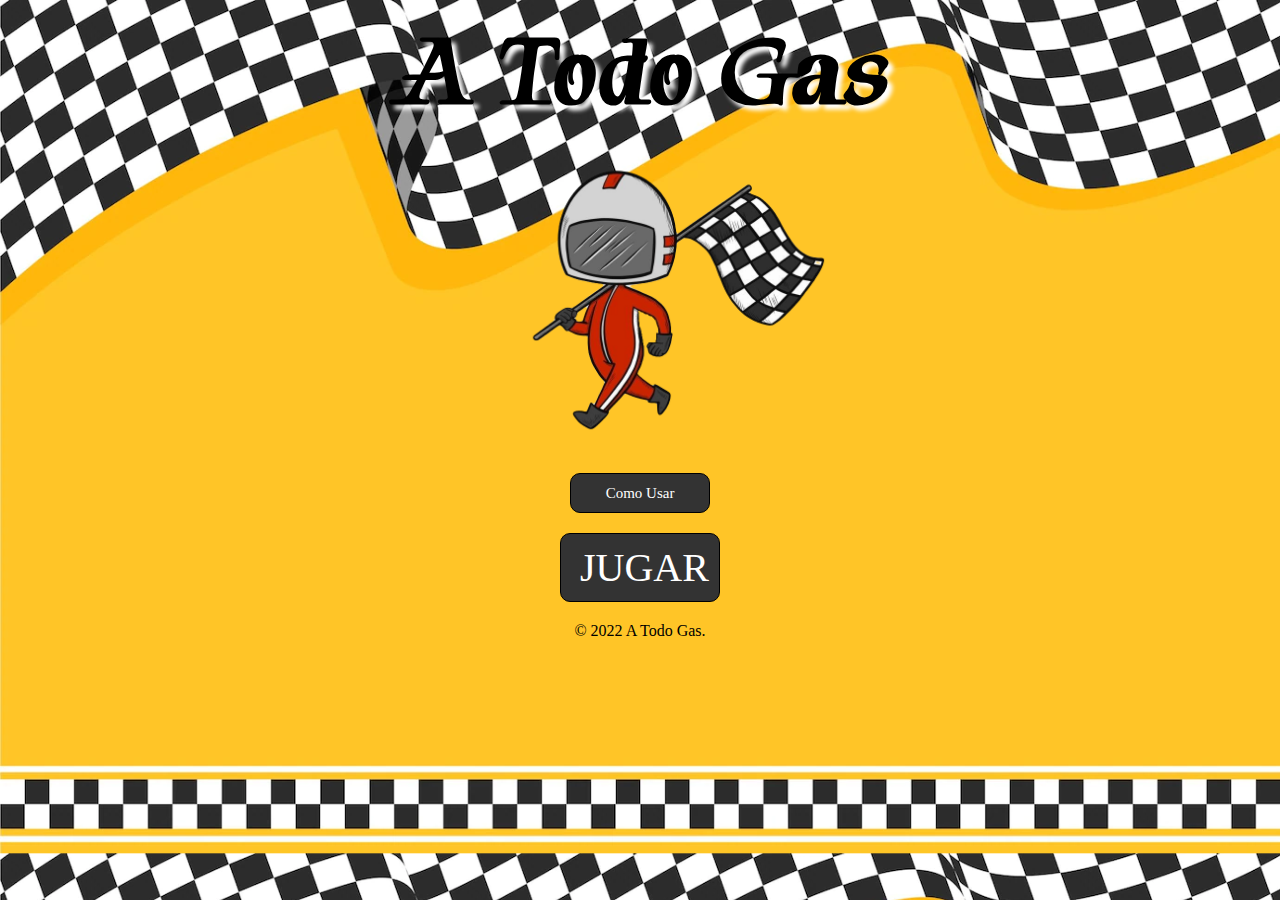
<file: index.html>
<!DOCTYPE html>
<html lang="es">
<head>
    <meta charset="UTF-8">
    <meta content="Barbero Maximo, Fabian Yasmin, Mendez Leonardo" name="Autores">
    <meta content="Parcial 1-lab. de computacion" name="Descripcion">
    <meta content="Html, css, juego, simulador, carreras, autos" name="palabras claves">
    <title>A Todo Gas</title>
    <link rel="icon" type="image/x-icon" href="/imagenes/rayoMc.ico">
    <link rel="preconnect" href="https://fonts.googleapis.com">
    <link rel="preconnect" href="https://fonts.gstatic.com" crossorigin>
    <link rel="stylesheet" href="index.css">
    <link href="https://fonts.googleapis.com/css2?family=Tapestry&display=swap" rel="stylesheet">
    <script type="text/javascript" src="MisFunciones.js"></script>
</head>
<body>

<header>
    <h1>A Todo Gas</h1>
</header>

<main>
        <img alt="Personaje con la bandera" src="Imagenes/Banderin.png">

    <div class="comoUsar">
        <div class="margenEnlace">
            <a id="comoUsar" href="ComoUsar.html" target="_self">Como Usar</a>
        </div>
    </div>
    <div class="jugar">
        <div class="margenEnlace">
            <a id="jugar" href="Jugar.html" target="_self">JUGAR</a>
        </div>
    </div>
</main>

<footer>
    © 2022 A Todo Gas.
</footer>
</body>
</html>
</file>
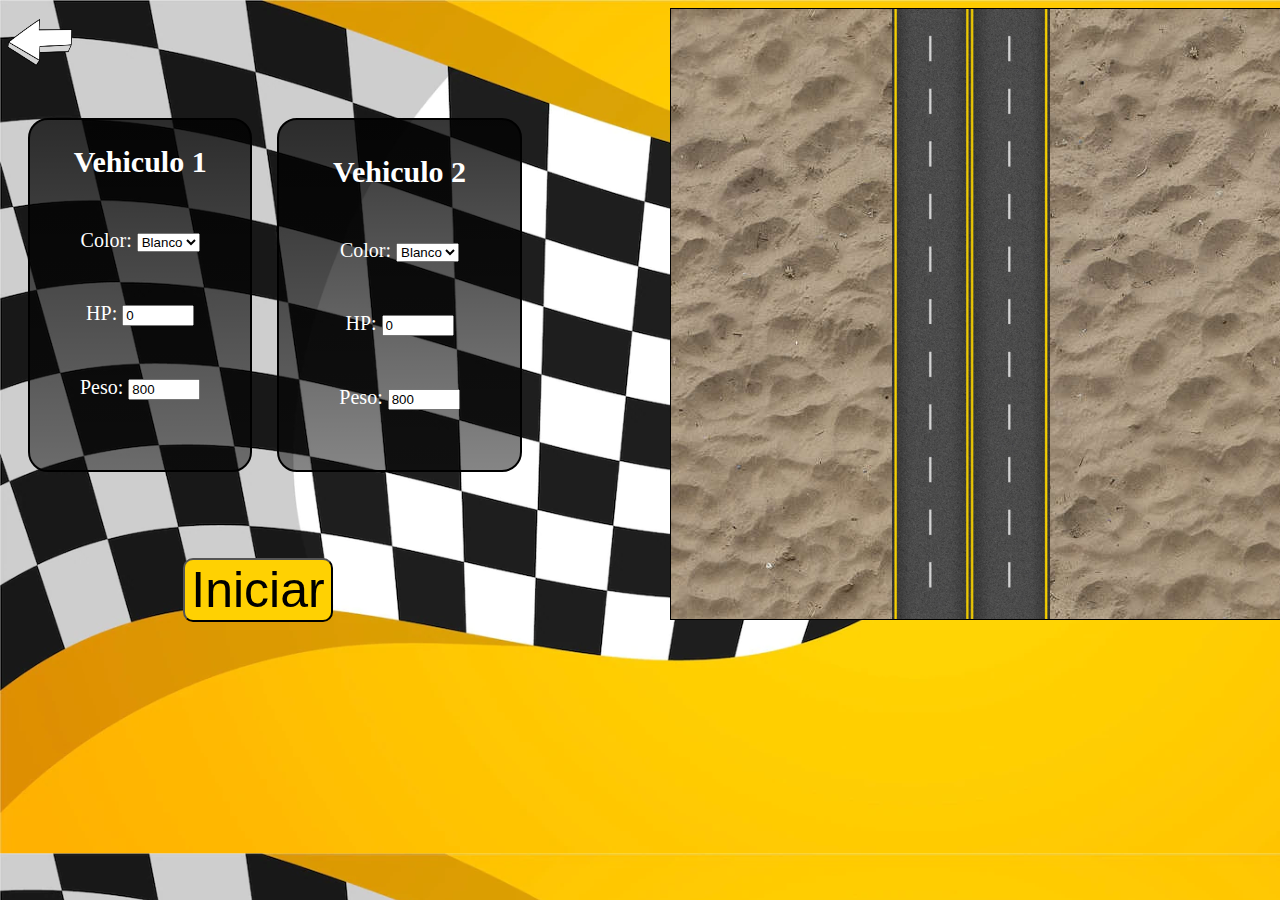
<file: Jugar.html>
<!DOCTYPE html>
<html lang="es">
<head>
    <meta charset="UTF-8">
    <title>JUGAR</title>
    <link rel="icon" type="image/x-icon" href="Imagenes/rayoMc.ico">
    <link rel="stylesheet" href="Jugar.css">
    <script type="text/javascript" src="MisFunciones.js"></script>

</head>
<body>
<div class="volver">
    <a href="index.html" target="_self"><img alt="FlechaVolver" id="volver" src="Imagenes/FlechaVolver.png"></a>
</div>


<div class="conteiner">
    <div class="vehiculo1">
        <form id="Formluario1">
            <h2>Vehiculo 1</h2>
            <div class="vehiculoContent">
                <label for="Colores1">Color: <select id="Colores1" name="color1">
                    <option value="blanco">Blanco</option>
                    <option value="rojo">Rojo</option>
                    <option value="verde">Verde</option>
                    <option value="azul">Azul</option>
                </select></label>
            </div>

            <div class="vehiculoContent">
                <label for="HP1"> HP: <input id="HP1" type="number" name="hp" min="0" max="1000" step="10"
                                             value="0"></label>
            </div>

            <div class="vehiculoContent">
                <label for="Peso1">Peso: <input id="Peso1" type="number" name="peso" min="800" max="2000" step="100"
                                                value="800"></label>
            </div>
        </form>
    </div>

    <div class="vehiculo2">

        <h2>Vehiculo 2</h2>

        <div class="vehiculoContent">
            <label for="Colores2">Color: <select id="Colores2" name="color2">
                <option value="blanco">Blanco</option>
                <option value="rojo">Rojo</option>
                <option value="verde">Verde</option>
                <option value="azul">Azul</option>
            </select></label>
        </div>

        <div class="vehiculoContent">
            <label for="HP2"> HP: <input id="HP2" type="number" name="hp" min="0" max="1000" step="10"
                                         value="0"></label>
        </div>

        <div class="vehiculoContent">
            <label for="Peso2"> Peso: <input id="Peso2" type="number" name="peso" min="800" max="2000" step="100"
                                             value="800"></label>
        </div>

    </div>
</div>

    <div class="iniciar">
        <button type="button" onclick="DibujarAutos();">
            Iniciar
        </button>
    </div>
    <canvas width="1280px" height="720px" id="miCanvas"></canvas>


</body>
</html>
</file>
<file: index.css>
body {
    background-image: url(Imagenes/FondoCarreraIndex.jpg);
    background-size: cover;
}

h1 {
    font-family: 'Tapestry', cursive;
    font-size: 100px;
    color: #000000;
    text-shadow: 5px 5px 4px #ffffff;
    text-align: center;
    margin: 0;
}


#comoUsar {
    font-size: 15px;
    text-decoration: none;
    color: white;
}

#jugar {
    font-size: 40px;
    text-decoration: none;
    color: white;
}

.jugar {
    width: 200px;
    margin: auto;
}

.comoUsar {
    width: 180px;
    margin: auto;
}

.margenEnlace {
    background-color: #333333;
    border: 1px solid black;
    border-radius: 10px;
    text-align: center;
    margin: 20px;
    padding: 10px 19px;
}

img {
    margin-left: 40%;
    max-width: 25%;
    max-height: 5%;
}

a#jugar:hover{
    color: #FFD102;
}

a#comoUsar:hover{
    color: #FFD102;
}

footer {
    text-align: center;
}

ul {
    list-style-type: none;
}

li {
    background-color: #F6E3CA;
    border: #D7C8B6 2px solid;
    float: left;
    margin-right: 10px;
    padding: 0 4px;
}
</file>
<file: Jugar.css>
body{
    background-image: url("Imagenes/fondo-bandera-cuadros.jpg");
    background-size: cover;
}

.conteiner {
    display: flex;
    padding: 10px;
    position: absolute;
    margin-top: 100px;
}

.vehiculo1 {
    margin-left: 10px;
    background-image: linear-gradient(rgba(0, 0, 0, 0.79), rgba(0, 0, 0, 0.48));
    background-size: 356px;
    font-size: 20px;
    color: white;
    border: 2px solid black;
    border-radius: 20px;
    text-align: center;
}

.vehiculo2 {
    margin-left: 25px;
    padding: 10px;
    background-image: linear-gradient(rgba(0, 0, 0, 0.79), rgba(0, 0, 0, 0.48));
    background-size: 356px;
    font-size: 20px;
    color: white;
    border: 2px solid black;
    border-radius: 20px;
    text-align: center;
}

.vehiculoContent {
    margin: 50px;
}


canvas{
    border: 1px solid black;
    margin-left: 400px;
}

#volver {
    height: 70px;
    width: 70px;
}

#miCanvas{
    padding-left: 10px;
    padding-bottom: 10px;
    margin-left: 300px;
    margin-right: 500px;
    margin-bottom: 10px;
    vertical-align: middle;
    display: block;
    left: 370px;
    height: 600px;
    width: 600px;
    background-image: url("Imagenes/FondoArena.jpg ");
    position: fixed;
}

.volver {
    position: absolute;
    left: 5px;
}

.iniciar{
    text-align: center;
    width: 200px;
    float: left;
    padding-top: 550px;
    padding-left: 150px;
}

button{
    font-size: 50px;
    background-color: #FFD102;
    border-radius: 10px;
}

button:hover{
    cursor: pointer;
    background-color: rgba(235,183,2,1);
}
</file>
